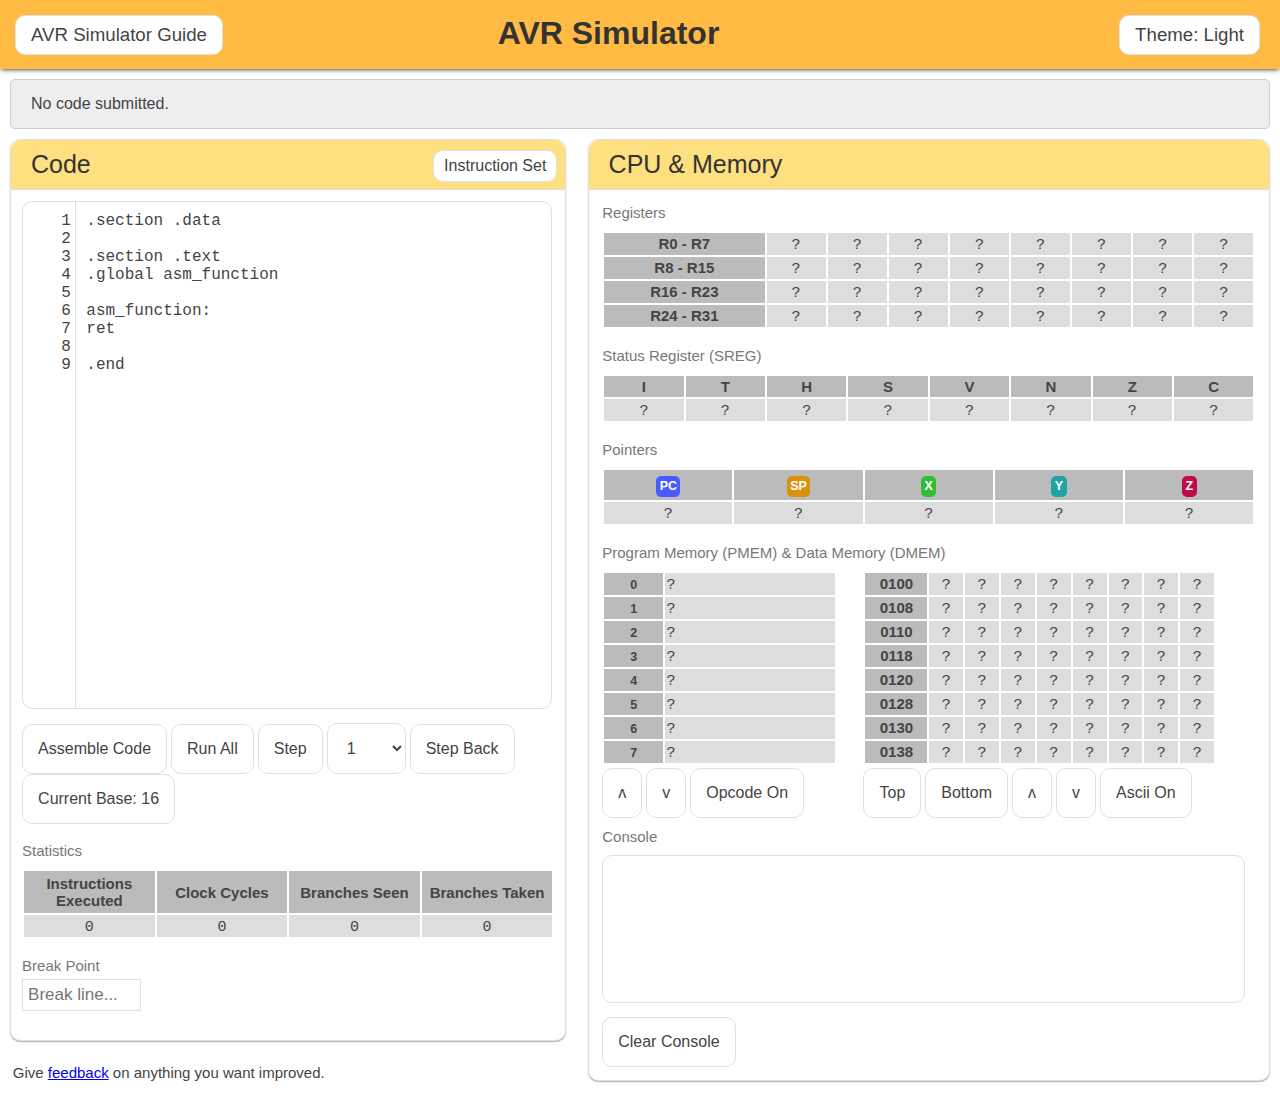
<file: index.html>
<!DOCTYPE html>
<html lang="en-US">

<head>

    <meta charset="UTF-8">

    <title>AVR Sim</title>

    <link rel="stylesheet" href="style.css">

    <link href="https://fonts.cdnfonts.com/css/source-code-pro" rel="stylesheet">

    <link rel="icon" href="images/favicon.ico">

    <script src="simulator.js"></script>

</head>

<body>

    <h1 class="h1 page-header">
        <div class="page-title">AVR Simulator</div>
        <button class="button button-theme" id="button_theme" type="button" onmousedown="app.toggleTheme()">Theme: Light</button>
        <form style="float: left;">
            <input class="button button-guide" type="button"
            onclick=" window.open('AVR Simulator Guide.pdf','_blank', 'noopener noreferrer')" value="AVR Simulator Guide"
            download="AVR Simulator Guide" target="_blank" rel="noopener noreferrer"/>
        </form>
    </h1>

    <div class="body">

        <div class="error" id="error"></div>
        <div class="no-error" id="output"></div>
        <div class="status" id="status">No code submitted.</div>

        <div class="content">

            <div class="panel panel-code">
                <div class="panel-heading">
                    <h4 class="panel-title">Code
                        <form style="float: right;">
                            <input class="button button-manual" type="button"
                            onclick=" window.open('atmel-0856-avr-instruction-set-manual.pdf','_blank', 'noopener noreferrer')" value="Instruction Set"
                            download="atmel-0856-avr-instruction-set-manual" target="_blank" rel="noopener noreferrer"/>
                        </form>
                    </h4>
                </div>
                <div class="panel-body" id="panel_code_body">
                    <div class="line-numbers">
                        <textarea class="lines-box" id="lines_box" rows="27" spellcheck="false" readonly>
1
2
3
4
5
6
7
8
9</textarea>
                    </div>
                    <div class="code">
                        <textarea class="text-code" id="code_box" name="code_box" rows="27" cols="60" wrap="off" spellcheck="false">
.section .data

.section .text
.global asm_function

asm_function:
ret

.end</textarea>
                    </div>
                    <br>
                    <button class="button button-assemble" type="button" onclick="app.assemble()">Assemble Code</button>
                    <button class="button button-run" type="button" onclick="app.run()">Run All</button>
                    <button class="button button-step" type="button" onclick="app.step()">Step</button>
                    <select class="button select select-step" name="step_size" id="step_size">
                        <option value="1">1</option>
                        <option value="5">5</option>
                        <option value="25">25</option>
                        <option value="100">100</option>
                    </select>
                    <button class="button button-step" type="button" onclick="app.stepBackButton()">Step Back</button>
                    <button class="button button-base" type="button" id="button_base" onclick="app.changeBase()">Current Base: 16</button>
                    <br>
                    <br>
                    <p class="text-muted">Statistics</p>
                    <table class="table table-stats">
                        <tr>
                            <th class="table-stats-heading">Instructions Executed</th>
                            <th class="table-stats-heading">Clock Cycles</th>
                            <th class="table-stats-heading">Branches Seen</th>
                            <th class="table-stats-heading">Branches Taken</th>
                        </tr>
                        <tr>
                            <td class="table-stats-body">
                                <div>
                                    <small class="table-stats-small" id="stats-instructions-executed">0</small>
                                </div>
                            </td>
                            <td class="table-stats-body">
                                <div>
                                    <small class="table-stats-small" id="stats-clock-cycles">0</small>
                                </div>
                            </td>
                            <td class="table-stats-body">
                                <div>
                                    <small class="table-stats-small" id="stats-branches-seen">0</small>
                                </div>
                            </td>
                            <td class="table-stats-body">
                                <div>
                                    <small class="table-stats-small" id="stats-branches-taken">0</small>
                                </div>
                            </td>
                        </tr>
                    </table>
                    <br>
                    <div>
                        <p class="text-muted">Break Point</p>
                        <input class="break-point" id="break_point" type="number" placeholder="Break line..." min="0" max="9">
                    </div>
                    <br>
                </div>
            </div>

            <div class="panel panel-cpu-and-memory">
                <div class="panel-heading">
                    <h4 class="panel-title">CPU & Memory</h4>
                </div>
                <div class="panel-body" id="panel_cpu_body">
                    <p class="text-muted">Registers</p>
                    <table class="table table-reg">
                        <tr>
                            <th class="table-reg-heading" id="reg-linenum-0">R0 - R7</th>
                            <td class="table-reg-body">
                                <div>
                                    <small class="table-reg-small" id="reg-0">?</small>
                                </div>
                            </td>
                            <td class="table-reg-body">
                                <div>
                                    <small class="table-reg-small" id="reg-1">?</small>
                                </div>
                            </td>
                            <td class="table-reg-body">
                                <div>
                                    <small class="table-reg-small" id="reg-2">?</small>
                                </div>
                            </td>
                            <td class="table-reg-body">
                                <div>
                                    <small class="table-reg-small" id="reg-3">?</small>
                                </div>
                            </td>
                            <td class="table-reg-body">
                                <div>
                                    <small class="table-reg-small" id="reg-4">?</small>
                                </div>
                            </td>
                            <td class="table-reg-body">
                                <div>
                                    <small class="table-reg-small" id="reg-5">?</small>
                                </div>
                            </td>
                            <td class="table-reg-body">
                                <div>
                                    <small class="table-reg-small" id="reg-6">?</small>
                                </div>
                            </td>
                            <td class="table-reg-body">
                                <div>
                                    <small class="table-reg-small" id="reg-7">?</small>
                                </div>
                            </td>
                        </tr>
                        <tr>
                            <th class="table-reg-heading" id="reg-linenum-1">R8 - R15</th>
                            <td class="table-reg-body">
                                <div>
                                    <small class="table-reg-small" id="reg-8">?</small>
                                </div>
                            </td>
                            <td class="table-reg-body">
                                <div>
                                    <small class="table-reg-small" id="reg-9">?</small>
                                </div>
                            </td>
                            <td class="table-reg-body">
                                <div>
                                    <small class="table-reg-small" id="reg-10">?</small>
                                </div>
                            </td>
                            <td class="table-reg-body">
                                <div>
                                    <small class="table-reg-small" id="reg-11">?</small>
                                </div>
                            </td>
                            <td class="table-reg-body">
                                <div>
                                    <small class="table-reg-small" id="reg-12">?</small>
                                </div>
                            </td>
                            <td class="table-reg-body">
                                <div>
                                    <small class="table-reg-small" id="reg-13">?</small>
                                </div>
                            </td>
                            <td class="table-reg-body">
                                <div>
                                    <small class="table-reg-small" id="reg-14">?</small>
                                </div>
                            </td>
                            <td class="table-reg-body">
                                <div>
                                    <small class="table-reg-small" id="reg-15">?</small>
                                </div>
                            </td>
                        </tr>
                        <tr>
                            <th class="table-reg-heading" id="reg-linenum-2">R16 - R23</th>
                            <td class="table-reg-body">
                                <div>
                                    <small class="table-reg-small" id="reg-16">?</small>
                                </div>
                            </td>
                            <td class="table-reg-body">
                                <div>
                                    <small class="table-reg-small" id="reg-17">?</small>
                                </div>
                            </td>
                            <td class="table-reg-body">
                                <div>
                                    <small class="table-reg-small" id="reg-18">?</small>
                                </div>
                            </td>
                            <td class="table-reg-body">
                                <div>
                                    <small class="table-reg-small" id="reg-19">?</small>
                                </div>
                            </td>
                            <td class="table-reg-body">
                                <div>
                                    <small class="table-reg-small" id="reg-20">?</small>
                                </div>
                            </td>
                            <td class="table-reg-body">
                                <div>
                                    <small class="table-reg-small" id="reg-21">?</small>
                                </div>
                            </td>
                            <td class="table-reg-body">
                                <div>
                                    <small class="table-reg-small" id="reg-22">?</small>
                                </div>
                            </td>
                            <td class="table-reg-body">
                                <div>
                                    <small class="table-reg-small" id="reg-23">?</small>
                                </div>
                            </td>
                        </tr>
                        <tr>
                            <th class="table-reg-heading" id="reg-linenum-3">R24 - R31</th>
                            <td class="table-reg-body">
                                <div>
                                    <small class="table-reg-small" id="reg-24">?</small>
                                </div>
                            </td>
                            <td class="table-reg-body">
                                <div>
                                    <small class="table-reg-small" id="reg-25">?</small>
                                </div>
                            </td>
                            <td class="table-reg-body">
                                <div>
                                    <small class="table-reg-small" id="reg-26">?</small>
                                </div>
                            </td>
                            <td class="table-reg-body">
                                <div>
                                    <small class="table-reg-small" id="reg-27">?</small>
                                </div>
                            </td>
                            <td class="table-reg-body">
                                <div>
                                    <small class="table-reg-small" id="reg-28">?</small>
                                </div>
                            </td>
                            <td class="table-reg-body">
                                <div>
                                    <small class="table-reg-small" id="reg-29">?</small>
                                </div>
                            </td>
                            <td class="table-reg-body">
                                <div>
                                    <small class="table-reg-small" id="reg-30">?</small>
                                </div>
                            </td>
                            <td class="table-reg-body">
                                <div>
                                    <small class="table-reg-small" id="reg-31">?</small>
                                </div>
                            </td>
                        </tr>
                    </table>
                    <br>
                    <p class="text-muted">Status Register (SREG)</p>
                    <table class="table table-sreg">
                        <tr>
                            <th class="table-sreg-heading">I</th>
                            <th class="table-sreg-heading">T</th>
                            <th class="table-sreg-heading">H</th>
                            <th class="table-sreg-heading">S</th>
                            <th class="table-sreg-heading">V</th>
                            <th class="table-sreg-heading">N</th>
                            <th class="table-sreg-heading">Z</th>
                            <th class="table-sreg-heading">C</th>
                        </tr>
                        <tr>
                            <td class="table-sreg-body">
                                <div>
                                    <small class="table-sreg-small" id="sreg-I">?</small>
                                </div>
                            </td>
                            <td class="table-sreg-body">
                                <div>
                                    <small class="table-sreg-small" id="sreg-T">?</small>
                                </div>
                            </td>
                            <td class="table-sreg-body">
                                <div>
                                    <small class="table-sreg-small" id="sreg-H">?</small>
                                </div>
                            </td>
                            <td class="table-sreg-body">
                                <div>
                                    <small class="table-sreg-small" id="sreg-S">?</small>
                                </div>
                            </td>
                            <td class="table-sreg-body">
                                <div>
                                    <small class="table-sreg-small" id="sreg-V">?</small>
                                </div>
                            </td>
                            <td class="table-sreg-body">
                                <div>
                                    <small class="table-sreg-small" id="sreg-N">?</small>
                                </div>
                            </td>
                            <td class="table-sreg-body">
                                <div>
                                    <small class="table-sreg-small" id="sreg-Z">?</small>
                                </div>
                            </td>
                            <td class="table-sreg-body">
                                <div>
                                    <small class="table-sreg-small" id="sreg-C">?</small>
                                </div>
                            </td>
                        </tr>
                    </table>
                    <br>
                    <p class="text-muted">Pointers</p>
                    <table class="table table-other-values">
                        <tr>
                            <th class="table-other-values-heading" id="heading-PC">
                                <div>
                                    <small class="table-other-values-heading-small heading-PC">PC</small>
                                </div>
                            </th>
                            <th class="table-other-values-heading" id="heading-SP">
                                <div>
                                    <small class="table-other-values-heading-small heading-SP">SP</small>
                                </div>
                            </th>
                            <th class="table-other-values-heading" id="heading-X">
                                <div>
                                    <small class="table-other-values-heading-small heading-X">X</small>
                                </div>
                            </th>
                            <th class="table-other-values-heading" id="heading-Y">
                                <div>
                                    <small class="table-other-values-heading-small heading-Y">Y</small>
                                </div>
                            </th>
                            <th class="table-other-values-heading" id="heading-Z">
                                <div>
                                    <small class="table-other-values-heading-small heading-Z">Z</small>
                                </div>
                            </th>
                        </tr>
                        <tr>
                            <td class="table-other-values-body">
                                <div class="popup">
                                    <small id="reg-PC" onclick="app.togglePopup('PC')">?</small>
                                    <span class="popuptext" id="popup-PC"></span>
                                </div>
                            </td>
                            <td class="table-other-values-body">
                                <div class="popup">
                                    <small id="reg-SP" onclick="app.togglePopup('SP')">?</small>
                                    <span class="popuptext" id="popup-SP"></span>
                                </div>
                            </td>
                            <td class="table-other-values-body">
                                <div class="popup">
                                    <small id="reg-X" onclick="app.togglePopup('X')">?</small>
                                    <span class="popuptext_left" id="popup-X"></span>
                                </div>
                            </td>
                            <td class="table-other-values-body">
                                <div class="popup">
                                    <small id="reg-Y" onclick="app.togglePopup('Y')">?</small>
                                    <span class="popuptext_left" id="popup-Y"></span>
                                </div>
                            </td>
                            <td class="table-other-values-body">
                                <div class="popup">
                                    <small id="reg-Z" onclick="app.togglePopup('Z')">?</small>
                                    <span class="popuptext_left" id="popup-Z"></span>
                                </div>
                            </td>
                        </tr>
                    </table>
                    <br>
                    <p class="text-muted">Program Memory (PMEM) & Data Memory (DMEM)</p>
                    <div class="pmem">
                        <table class="table table-pmem">
                            <tr>
                                <th class="table-pmem-heading">
                                    <div>
                                        <small class="table-pmem-heading-small" id="pmem-linenum-0">0</small>
                                    </div>
                                </th>
                                <td class="table-pmem-body">
                                    <div class="popup">
                                        <small id="pmem-line-0" onclick="app.togglePopup(0)">?</small>
                                        <span class="popuptext" id="popup-0"></span>
                                    </div>
                                </td>
                            </tr>
                            <tr>
                                <th class="table-pmem-heading">
                                    <div>
                                        <small class="table-pmem-heading-small" id="pmem-linenum-1">1</small>
                                    </div>
                                </th>
                                <td class="table-pmem-body">
                                    <div class="popup">
                                        <small id="pmem-line-1" onclick="app.togglePopup(1)">?</small>
                                        <span class="popuptext" id="popup-1"></span>
                                    </div>
                                </td>
                            </tr>
                            <tr>
                                <th class="table-pmem-heading">
                                    <div>
                                        <small class="table-pmem-heading-small" id="pmem-linenum-2">2</small>
                                    </div>
                                </th>
                                <td class="table-pmem-body">
                                    <div class="popup">
                                        <small id="pmem-line-2" onclick="app.togglePopup(2)">?</small>
                                        <span class="popuptext" id="popup-2"></span>
                                    </div>
                                </td>
                            </tr>
                            <tr>
                                <th class="table-pmem-heading">
                                    <div>
                                        <small class="table-pmem-heading-small" id="pmem-linenum-3">3</small>
                                    </div>
                                </th>
                                <td class="table-pmem-body">
                                    <div class="popup">
                                        <small id="pmem-line-3" onclick="app.togglePopup(3)">?</small>
                                        <span class="popuptext" id="popup-3"></span>
                                    </div>
                                </td>
                            </tr>
                            <tr>
                                <th class="table-pmem-heading">
                                    <div>
                                        <small class="table-pmem-heading-small" id="pmem-linenum-4">4</small>
                                    </div>
                                </th>
                                <td class="table-pmem-body">
                                    <div class="popup">
                                        <small id="pmem-line-4" onclick="app.togglePopup(4)">?</small>
                                        <span class="popuptext" id="popup-4"></span>
                                    </div>
                                </td>
                            </tr>
                            <tr>
                                <th class="table-pmem-heading">
                                    <div>
                                        <small class="table-pmem-heading-small" id="pmem-linenum-5">5</small>
                                    </div>
                                </th>
                                <td class="table-pmem-body">
                                    <div class="popup">
                                        <small id="pmem-line-5" onclick="app.togglePopup(5)">?</small>
                                        <span class="popuptext" id="popup-5"></span>
                                    </div>
                                </td>
                            </tr>
                            <tr>
                                <th class="table-pmem-heading">
                                    <div>
                                        <small class="table-pmem-heading-small" id="pmem-linenum-6">6</small>
                                    </div>
                                </th>
                                <td class="table-pmem-body">
                                    <div class="popup">
                                        <small id="pmem-line-6" onclick="app.togglePopup(6)">?</small>
                                        <span class="popuptext" id="popup-6"></span>
                                    </div>
                                </td>
                            </tr>
                            <tr>
                                <th class="table-pmem-heading">
                                    <div>
                                        <small class="table-pmem-heading-small" id="pmem-linenum-7">7</small>
                                    </div>
                                </th>
                                <td class="table-pmem-body">
                                    <div class="popup">
                                        <small id="pmem-line-7" onclick="app.togglePopup(7)">?</small>
                                        <span class="popuptext" id="popup-7"></span>
                                    </div>
                                </td>
                            </tr>
                        </table>
                        <button class="button button-pmem-up" type="button" onclick="app.displayPMEMUp()">ʌ</button>
                        <button class="button button-pmem-down" type="button" onclick="app.displayPMEMDown()">v</button>
                        <button class="button button-toggle-opcode" type="button" id="button-opcode"
                            onclick="app.toggleOpcodeDisplay()">Opcode On</button>
                    </div>
                    <div class="dmem">
                        <table class="table table-dmem">
                            <tr>
                                <th class="table-dmem-heading" id="dmem-linenum-0">0100</th>
                                <td class="table-dmem-body">
                                    <div>
                                        <small class="table-dmem-body-small" id="dmem-line-00">?</small>
                                    </div>
                                </td>
                                <td>
                                    <div class="table-dmem-body">
                                        <small class="table-dmem-body-small" id="dmem-line-01">?</small>
                                    </div>
                                </td>
                                <td>
                                    <div class="table-dmem-body">
                                        <small class="table-dmem-body-small" id="dmem-line-02">?</small>
                                    </div>
                                </td>
                                <td>
                                    <div class="table-dmem-body">
                                        <small class="table-dmem-body-small" id="dmem-line-03">?</small>
                                    </div>
                                </td>
                                <td>
                                    <div class="table-dmem-body">
                                        <small class="table-dmem-body-small" id="dmem-line-04">?</small>
                                    </div>
                                </td>
                                <td>
                                    <div class="table-dmem-body">
                                        <small class="table-dmem-body-small" id="dmem-line-05">?</small>
                                    </div>
                                </td>
                                <td>
                                    <div class="table-dmem-body">
                                        <small class="table-dmem-body-small" id="dmem-line-06">?</small>
                                    </div>
                                </td>
                                <td>
                                    <div class="table-dmem-body">
                                        <small class="table-dmem-body-small" id="dmem-line-07">?</small>
                                    </div>
                                </td>
                            </tr>
                            <tr>
                                <th class="table-dmem-heading" id="dmem-linenum-1">0108</th>
                                <td class="table-dmem-body">
                                    <div>
                                        <small class="table-dmem-body-small" id="dmem-line-10">?</small>
                                    </div>
                                </td>
                                <td>
                                    <div class="table-dmem-body">
                                        <small class="table-dmem-body-small" id="dmem-line-11">?</small>
                                    </div>
                                </td>
                                <td>
                                    <div class="table-dmem-body">
                                        <small class="table-dmem-body-small" id="dmem-line-12">?</small>
                                    </div>
                                </td>
                                <td>
                                    <div class="table-dmem-body">
                                        <small class="table-dmem-body-small" id="dmem-line-13">?</small>
                                    </div>
                                </td>
                                <td>
                                    <div class="table-dmem-body">
                                        <small class="table-dmem-body-small" id="dmem-line-14">?</small>
                                    </div>
                                </td>
                                <td>
                                    <div class="table-dmem-body">
                                        <small class="table-dmem-body-small" id="dmem-line-15">?</small>
                                    </div>
                                </td>
                                <td>
                                    <div class="table-dmem-body">
                                        <small class="table-dmem-body-small" id="dmem-line-16">?</small>
                                    </div>
                                </td>
                                <td>
                                    <div class="table-dmem-body">
                                        <small class="table-dmem-body-small" id="dmem-line-17">?</small>
                                    </div>
                                </td>
                            </tr>
                            <tr>
                                <th class="table-dmem-heading" id="dmem-linenum-2">0110</th>
                                <td class="table-dmem-body">
                                    <div>
                                        <small class="table-dmem-body-small" id="dmem-line-20">?</small>
                                    </div>
                                </td>
                                <td>
                                    <div class="table-dmem-body">
                                        <small class="table-dmem-body-small" id="dmem-line-21">?</small>
                                    </div>
                                </td>
                                <td>
                                    <div class="table-dmem-body">
                                        <small class="table-dmem-body-small" id="dmem-line-22">?</small>
                                    </div>
                                </td>
                                <td>
                                    <div class="table-dmem-body">
                                        <small class="table-dmem-body-small" id="dmem-line-23">?</small>
                                    </div>
                                </td>
                                <td>
                                    <div class="table-dmem-body">
                                        <small class="table-dmem-body-small" id="dmem-line-24">?</small>
                                    </div>
                                </td>
                                <td>
                                    <div class="table-dmem-body">
                                        <small class="table-dmem-body-small" id="dmem-line-25">?</small>
                                    </div>
                                </td>
                                <td>
                                    <div class="table-dmem-body">
                                        <small class="table-dmem-body-small" id="dmem-line-26">?</small>
                                    </div>
                                </td>
                                <td>
                                    <div class="table-dmem-body">
                                        <small class="table-dmem-body-small" id="dmem-line-27">?</small>
                                    </div>
                                </td>
                            </tr>
                            <tr>
                                <th class="table-dmem-heading" id="dmem-linenum-3">0118</th>
                                <td class="table-dmem-body">
                                    <div>
                                        <small class="table-dmem-body-small" id="dmem-line-30">?</small>
                                    </div>
                                </td>
                                <td>
                                    <div class="table-dmem-body">
                                        <small class="table-dmem-body-small" id="dmem-line-31">?</small>
                                    </div>
                                </td>
                                <td>
                                    <div class="table-dmem-body">
                                        <small class="table-dmem-body-small" id="dmem-line-32">?</small>
                                    </div>
                                </td>
                                <td>
                                    <div class="table-dmem-body">
                                        <small class="table-dmem-body-small" id="dmem-line-33">?</small>
                                    </div>
                                </td>
                                <td>
                                    <div class="table-dmem-body">
                                        <small class="table-dmem-body-small" id="dmem-line-34">?</small>
                                    </div>
                                </td>
                                <td>
                                    <div class="table-dmem-body">
                                        <small class="table-dmem-body-small" id="dmem-line-35">?</small>
                                    </div>
                                </td>
                                <td>
                                    <div class="table-dmem-body">
                                        <small class="table-dmem-body-small" id="dmem-line-36">?</small>
                                    </div>
                                </td>
                                <td>
                                    <div class="table-dmem-body">
                                        <small class="table-dmem-body-small" id="dmem-line-37">?</small>
                                    </div>
                                </td>
                            </tr>
                            <tr>
                                <th class="table-dmem-heading" id="dmem-linenum-4">0120</th>
                                <td class="table-dmem-body">
                                    <div>
                                        <small class="table-dmem-body-small" id="dmem-line-40">?</small>
                                    </div>
                                </td>
                                <td>
                                    <div class="table-dmem-body">
                                        <small class="table-dmem-body-small" id="dmem-line-41">?</small>
                                    </div>
                                </td>
                                <td>
                                    <div class="table-dmem-body">
                                        <small class="table-dmem-body-small" id="dmem-line-42">?</small>
                                    </div>
                                </td>
                                <td>
                                    <div class="table-dmem-body">
                                        <small class="table-dmem-body-small" id="dmem-line-43">?</small>
                                    </div>
                                </td>
                                <td>
                                    <div class="table-dmem-body">
                                        <small class="table-dmem-body-small" id="dmem-line-44">?</small>
                                    </div>
                                </td>
                                <td>
                                    <div class="table-dmem-body">
                                        <small class="table-dmem-body-small" id="dmem-line-45">?</small>
                                    </div>
                                </td>
                                <td>
                                    <div class="table-dmem-body">
                                        <small class="table-dmem-body-small" id="dmem-line-46">?</small>
                                    </div>
                                </td>
                                <td>
                                    <div class="table-dmem-body">
                                        <small class="table-dmem-body-small" id="dmem-line-47">?</small>
                                    </div>
                                </td>
                            </tr>
                            <tr>
                                <th class="table-dmem-heading" id="dmem-linenum-5">0128</th>
                                <td class="table-dmem-body">
                                    <div>
                                        <small class="table-dmem-body-small" id="dmem-line-50">?</small>
                                    </div>
                                </td>
                                <td>
                                    <div class="table-dmem-body">
                                        <small class="table-dmem-body-small" id="dmem-line-51">?</small>
                                    </div>
                                </td>
                                <td>
                                    <div class="table-dmem-body">
                                        <small class="table-dmem-body-small" id="dmem-line-52">?</small>
                                    </div>
                                </td>
                                <td>
                                    <div class="table-dmem-body">
                                        <small class="table-dmem-body-small" id="dmem-line-53">?</small>
                                    </div>
                                </td>
                                <td>
                                    <div class="table-dmem-body">
                                        <small class="table-dmem-body-small" id="dmem-line-54">?</small>
                                    </div>
                                </td>
                                <td>
                                    <div class="table-dmem-body">
                                        <small class="table-dmem-body-small" id="dmem-line-55">?</small>
                                    </div>
                                </td>
                                <td>
                                    <div class="table-dmem-body">
                                        <small class="table-dmem-body-small" id="dmem-line-56">?</small>
                                    </div>
                                </td>
                                <td>
                                    <div class="table-dmem-body">
                                        <small class="table-dmem-body-small" id="dmem-line-57">?</small>
                                    </div>
                                </td>
                            </tr>
                            <tr>
                                <th class="table-dmem-heading" id="dmem-linenum-6">0130</th>
                                <td class="table-dmem-body">
                                    <div>
                                        <small class="table-dmem-body-small" id="dmem-line-60">?</small>
                                    </div>
                                </td>
                                <td>
                                    <div class="table-dmem-body">
                                        <small class="table-dmem-body-small" id="dmem-line-61">?</small>
                                    </div>
                                </td>
                                <td>
                                    <div class="table-dmem-body">
                                        <small class="table-dmem-body-small" id="dmem-line-62">?</small>
                                    </div>
                                </td>
                                <td>
                                    <div class="table-dmem-body">
                                        <small class="table-dmem-body-small" id="dmem-line-63">?</small>
                                    </div>
                                </td>
                                <td>
                                    <div class="table-dmem-body">
                                        <small class="table-dmem-body-small" id="dmem-line-64">?</small>
                                    </div>
                                </td>
                                <td>
                                    <div class="table-dmem-body">
                                        <small class="table-dmem-body-small" id="dmem-line-65">?</small>
                                    </div>
                                </td>
                                <td>
                                    <div class="table-dmem-body">
                                        <small class="table-dmem-body-small" id="dmem-line-66">?</small>
                                    </div>
                                </td>
                                <td>
                                    <div class="table-dmem-body">
                                        <small class="table-dmem-body-small" id="dmem-line-67">?</small>
                                    </div>
                                </td>
                            </tr>
                            <tr>
                                <th class="table-dmem-heading" id="dmem-linenum-7">0138</th>
                                <td class="table-dmem-body">
                                    <div>
                                        <small class="table-dmem-body-small" id="dmem-line-70">?</small>
                                    </div>
                                </td>
                                <td>
                                    <div class="table-dmem-body">
                                        <small class="table-dmem-body-small" id="dmem-line-71">?</small>
                                    </div>
                                </td>
                                <td>
                                    <div class="table-dmem-body">
                                        <small class="table-dmem-body-small" id="dmem-line-72">?</small>
                                    </div>
                                </td>
                                <td>
                                    <div class="table-dmem-body">
                                        <small class="table-dmem-body-small" id="dmem-line-73">?</small>
                                    </div>
                                </td>
                                <td>
                                    <div class="table-dmem-body">
                                        <small class="table-dmem-body-small" id="dmem-line-74">?</small>
                                    </div>
                                </td>
                                <td>
                                    <div class="table-dmem-body">
                                        <small class="table-dmem-body-small" id="dmem-line-75">?</small>
                                    </div>
                                </td>
                                <td>
                                    <div class="table-dmem-body">
                                        <small class="table-dmem-body-small" id="dmem-line-76">?</small>
                                    </div>
                                </td>
                                <td>
                                    <div class="table-dmem-body">
                                        <small class="table-dmem-body-small" id="dmem-line-77">?</small>
                                    </div>
                                </td>
                            </tr>
                        </table>
                        <button class="button button-dmem-top" type="button" onclick="app.displayDMEMTop()">Top</button>
                        <button class="button button-dmem-bottom" type="button"
                            onclick="app.displayDMEMBottom()">Bottom</button>
                        <button class="button button-dmem-up" type="button" onclick="app.displayDMEMUp()">ʌ</button>
                        <button class="button button-dmem-down" type="button" onclick="app.displayDMEMDown()">v</button>
                        <button class="button button-toggle-ascii" type="button" id="button-ascii"
                            onclick="app.toggleAsciiDisplay()">Ascii On</button>
                    </div>
                    <br>
                    <p class="text-muted">Console</p>
                    <textarea class="console" id="console" name="console" rows="7" cols="75" readonly></textarea>
                    <br>
                    <button class="button button-clear-console" type="button" onclick="app.clearConsole()">Clear
                        Console</button>
                </div>
            </div>
        </div>



    </div>

    <div class="feedback">
        Give
        <a href="https://forms.gle/45BmsgQvjkZu9hEo7" target="_blank" rel="noopener noreferrer">feedback</a>
        on anything you want improved.
    </div>

    <script src="support.js"></script>

</body>

</html>
</file>
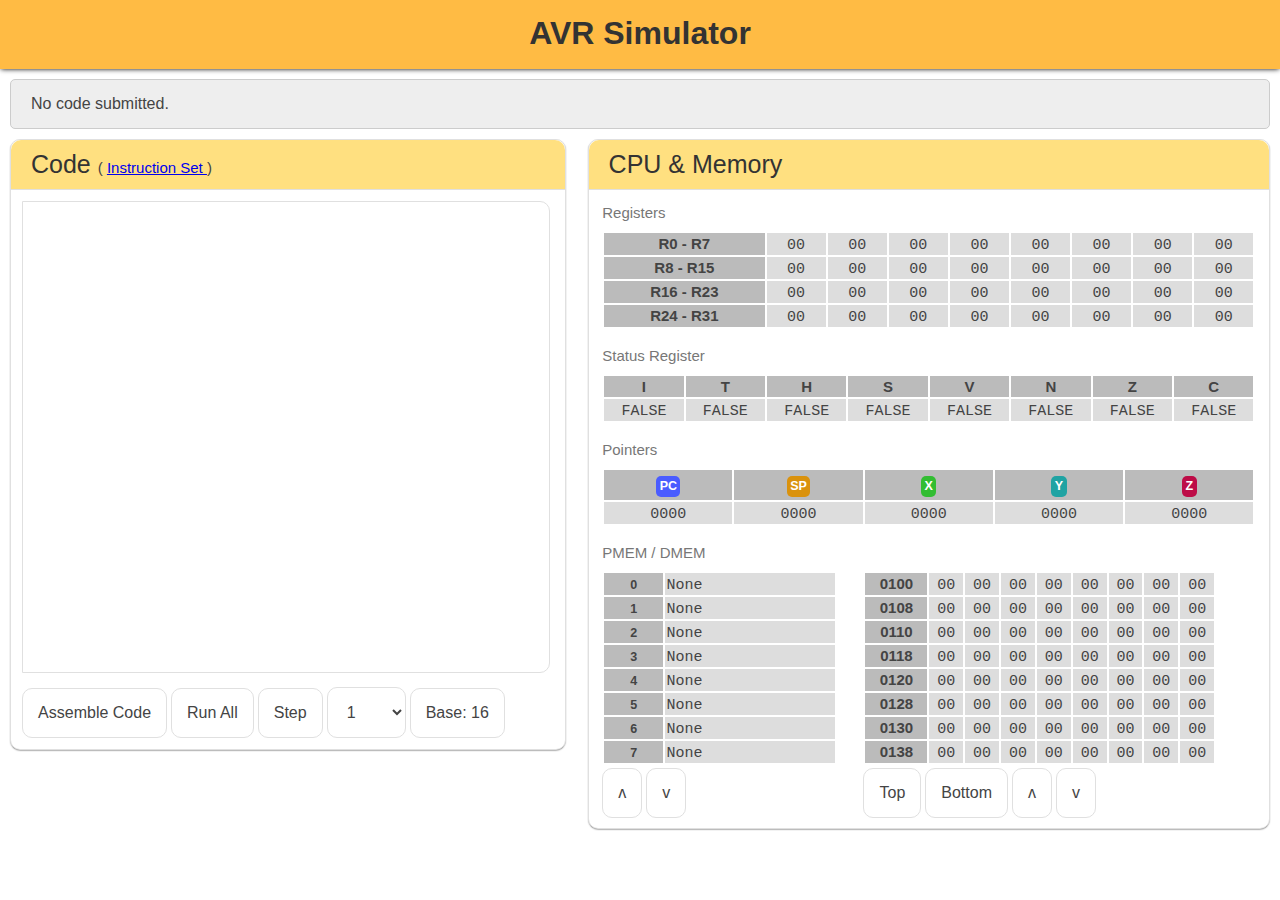
<file: page.html>
<!DOCTYPE html>
<html lang="en-US">
 
<head>

    <meta charset="UTF-8">

    <title>AVR Sim</title>
    
    <link rel="stylesheet" href="style.css">

    <link href="https://fonts.cdnfonts.com/css/source-code-pro" rel="stylesheet">
    
    <script src="simulator.js"></script>

</head>
 
<body>

    <h1 class="h1 page-header">AVR Simulator</h1>

    <div class="body">

        <div class="error" id="error"></div>
        <div class="no-error" id="output"></div>
        <div class="status" id="status">No code submitted.</div>

        <div class="content">

            <div class="panel panel-default panel-code">
                <div class="panel-heading">
                    <h4 class="panel-title">Code
                        <small style="background-color: transparent; font-size: 15px;">
                            (
                            <a style="background-color: transparent;" href="http://ww1.microchip.com/downloads/en/devicedoc/atmel-0856-avr-instruction-set-manual.pdf">
                                Instruction Set
                            </a>
                            )
                        </small>
                    </h4>
                </div>
                <div class="panel-body">
                    <div class="text-box">
                        <form>
                            <textarea class="text-code" id="code_box" name="code_box" rows="25" cols="60"></textarea>
                            <br>
                            <button class="button button-assemble" type="button" onclick="app.assemble()">Assemble Code</button>
                            <button class="button button-run" type="button" onclick="app.run()">Run All</button>
                            <button class="button button-step" type="button" onclick="app.step()">Step</button>
                            <select class="select select-step" name="step_size" id="step_size">
                                <option value="1">1</option>
                                <option value="5">5</option>
                                <option value="25">25</option>
                                <option value="100">100</option>
                            </select>
                            <button class="button button-base" type="button" id="button_base" onclick="app.changeBase()">Base: 16</button>
                        </form>
                    </div>
                </div>
            </div>

            <div class="panel panel-default panel-cpu-and-memory">
                <div class="panel-heading">
                    <h4 class="panel-title">CPU & Memory</h4>
                </div>
                <div class="panel-body">
                    <p class="text-muted">Registers</p>
                    <table class="table table-reg">
                        <tr>
                            <th class="table-reg-heading" id="reg-linenum-0">R0 - R7</th>
                            <td class="table-reg-body">
                                <div>
                                    <small class="table-reg-small" id="reg-0">00</small>
                                </div>
                            </td>
                            <td class="table-reg-body">
                                <div>
                                    <small class="table-reg-small" id="reg-1">00</small>
                                </div>
                            </td>
                            <td class="table-reg-body">
                                <div>
                                    <small class="table-reg-small" id="reg-2">00</small>
                                </div>
                            </td>
                            <td class="table-reg-body">
                                <div>
                                    <small class="table-reg-small" id="reg-3">00</small>
                                </div>
                            </td>
                            <td class="table-reg-body">
                                <div>
                                    <small class="table-reg-small" id="reg-4">00</small>
                                </div>
                            </td>
                            <td class="table-reg-body">
                                <div>
                                    <small class="table-reg-small" id="reg-5">00</small>
                                </div>
                            </td>
                            <td class="table-reg-body">
                                <div>
                                    <small class="table-reg-small" id="reg-6">00</small>
                                </div>
                            </td>
                            <td class="table-reg-body">
                                <div>
                                    <small class="table-reg-small" id="reg-7">00</small>
                                </div>
                            </td>
                        </tr>
                        <tr>
                            <th class="table-reg-heading" id="reg-linenum-1">R8 - R15</th>
                            <td class="table-reg-body">
                                <div>
                                    <small class="table-reg-small" id="reg-8">00</small>
                                </div>
                            </td>
                            <td class="table-reg-body">
                                <div>
                                    <small class="table-reg-small" id="reg-9">00</small>
                                </div>
                            </td>
                            <td class="table-reg-body">
                                <div>
                                    <small class="table-reg-small" id="reg-10">00</small>
                                </div>
                            </td>
                            <td class="table-reg-body">
                                <div>
                                    <small class="table-reg-small" id="reg-11">00</small>
                                </div>
                            </td>
                            <td class="table-reg-body">
                                <div>
                                    <small class="table-reg-small" id="reg-12">00</small>
                                </div>
                            </td>
                            <td class="table-reg-body">
                                <div>
                                    <small class="table-reg-small" id="reg-13">00</small>
                                </div>
                            </td>
                            <td class="table-reg-body">
                                <div>
                                    <small class="table-reg-small" id="reg-14">00</small>
                                </div>
                            </td>
                            <td class="table-reg-body">
                                <div>
                                    <small class="table-reg-small" id="reg-15">00</small>
                                </div>
                            </td>
                        </tr>
                        <tr>
                            <th class="table-reg-heading" id="reg-linenum-2">R16 - R23</th>
                            <td class="table-reg-body">
                                <div>
                                    <small class="table-reg-small" id="reg-16">00</small>
                                </div>
                            </td>
                            <td class="table-reg-body">
                                <div>
                                    <small class="table-reg-small" id="reg-17">00</small>
                                </div>
                            </td>
                            <td class="table-reg-body">
                                <div>
                                    <small class="table-reg-small" id="reg-18">00</small>
                                </div>
                            </td>
                            <td class="table-reg-body">
                                <div>
                                    <small class="table-reg-small" id="reg-19">00</small>
                                </div>
                            </td>
                            <td class="table-reg-body">
                                <div>
                                    <small class="table-reg-small" id="reg-20">00</small>
                                </div>
                            </td>
                            <td class="table-reg-body">
                                <div>
                                    <small class="table-reg-small" id="reg-21">00</small>
                                </div>
                            </td>
                            <td class="table-reg-body">
                                <div>
                                    <small class="table-reg-small" id="reg-22">00</small>
                                </div>
                            </td>
                            <td class="table-reg-body">
                                <div>
                                    <small class="table-reg-small" id="reg-23">00</small>
                                </div>
                            </td>
                        </tr>
                        <tr>
                            <th class="table-reg-heading" id="reg-linenum-3">R24 - R31</th>
                            <td class="table-reg-body">
                                <div>
                                    <small class="table-reg-small" id="reg-24">00</small>
                                </div>
                            </td>
                            <td class="table-reg-body">
                                <div>
                                    <small class="table-reg-small" id="reg-25">00</small>
                                </div>
                            </td>
                            <td class="table-reg-body">
                                <div>
                                    <small class="table-reg-small" id="reg-26">00</small>
                                </div>
                            </td>
                            <td class="table-reg-body">
                                <div>
                                    <small class="table-reg-small" id="reg-27">00</small>
                                </div>
                            </td>
                            <td class="table-reg-body">
                                <div>
                                    <small class="table-reg-small" id="reg-28">00</small>
                                </div>
                            </td>
                            <td class="table-reg-body">
                                <div>
                                    <small class="table-reg-small" id="reg-29">00</small>
                                </div>
                            </td>
                            <td class="table-reg-body">
                                <div>
                                    <small class="table-reg-small" id="reg-30">00</small>
                                </div>
                            </td>
                            <td class="table-reg-body">
                                <div>
                                    <small class="table-reg-small" id="reg-31">00</small>
                                </div>
                            </td>
                        </tr>
                    </table>
                    <br>
                    <p class="text-muted">Status Register</p>
                    <table class="table table-sreg">
                        <tr>
                            <th class="table-sreg-heading">I</th>
                            <th class="table-sreg-heading">T</th>
                            <th class="table-sreg-heading">H</th>
                            <th class="table-sreg-heading">S</th>
                            <th class="table-sreg-heading">V</th>
                            <th class="table-sreg-heading">N</th>
                            <th class="table-sreg-heading">Z</th>
                            <th class="table-sreg-heading">C</th>
                        </tr>
                        <tr>
                            <td class="table-sreg-body">
                                <div>
                                    <small id="sreg-I">FALSE</small>
                                </div>
                            </td>
                            <td class="table-sreg-body">
                                <div>
                                    <small id="sreg-T">FALSE</small>
                                </div>
                            </td>
                            <td class="table-sreg-body">
                                <div>
                                    <small id="sreg-H">FALSE</small>
                                </div>
                            </td>
                            <td class="table-sreg-body">
                                <div>
                                    <small id="sreg-S">FALSE</small>
                                </div>
                            </td>
                            <td class="table-sreg-body">
                                <div>
                                    <small id="sreg-V">FALSE</small>
                                </div>
                            </td>
                            <td class="table-sreg-body">
                                <div>
                                    <small id="sreg-N">FALSE</small>
                                </div>
                            </td>
                            <td class="table-sreg-body">
                                <div>
                                    <small id="sreg-Z">FALSE</small>
                                </div>
                            </td>
                            <td class="table-sreg-body">
                                <div>
                                    <small id="sreg-C">FALSE</small>
                                </div>
                            </td>
                        </tr>
                    </table>
                    <br>
                    <p class="text-muted">Pointers</p>
                    <table class="table table-other-values">
                        <tr>
                            <th class="table-other-values-heading" id="heading-PC">
                                <div>
                                    <small class="table-other-values-heading-small heading-PC">PC</small>
                                </div>
                            </th>
                            <th class="table-other-values-heading" id="heading-SP">
                                <div>
                                    <small class="table-other-values-heading-small heading-SP">SP</small>
                                </div>
                            </th>
                            <th class="table-other-values-heading" id="heading-X">
                                <div>
                                    <small class="table-other-values-heading-small heading-X">X</small>
                                </div>
                            </th>
                            <th class="table-other-values-heading" id="heading-Y">
                                <div>
                                    <small class="table-other-values-heading-small heading-Y">Y</small>
                                </div>
                            </th>
                            <th class="table-other-values-heading" id="heading-Z">
                                <div>
                                    <small class="table-other-values-heading-small heading-Z">Z</small>
                                </div>
                            </th>
                        </tr>
                        <tr>
                            <td class="table-other-values-body">
                                <div>
                                    <small id="reg-PC">0000</small>
                                </div>
                            </td>
                            <td class="table-other-values-body">
                                <div>
                                    <small id="reg-SP">0000</small>
                                </div>
                            </td>
                            <td class="table-other-values-body">
                                <div>
                                    <small id="reg-X">0000</small>
                                </div>
                            </td>
                            <td class="table-other-values-body">
                                <div>
                                    <small id="reg-Y">0000</small>
                                </div>
                            </td>
                            <td class="table-other-values-body">
                                <div>
                                    <small id="reg-Z">0000</small>
                                </div>
                            </td>
                        </tr>
                    </table>
                    <br>
                    <p class="text-muted">PMEM / DMEM</p>
                    <div class="pmem">
                        <table class="table table-pmem">
                            <tr>
                                <th class="table-pmem-heading">
                                    <div>
                                        <small class="table-pmem-heading-small" id="pmem-linenum-0">0</small>
                                    </div>
                                </th>
                                
                                <td class="table-pmem-body">
                                    <div>
                                        <small id="pmem-line-0">None</small>
                                    </div>
                                </td>
                            </tr>
                            <tr>
                                <th class="table-pmem-heading">
                                    <div>
                                        <small class="table-pmem-heading-small" id="pmem-linenum-1">1</small>
                                    </div>
                                </th>
                                <td class="table-pmem-body">
                                    <div>
                                        <small id="pmem-line-1">None</small>
                                    </div>
                                </td>
                            </tr>
                            <tr>
                                <th class="table-pmem-heading">
                                    <div>
                                        <small class="table-pmem-heading-small" id="pmem-linenum-2">2</small>
                                    </div>
                                </th>
                                <td class="table-pmem-body">
                                    <div>
                                        <small id="pmem-line-2">None</small>
                                    </div>
                                </td>
                            </tr>
                            <tr>
                                <th class="table-pmem-heading">
                                    <div>
                                        <small class="table-pmem-heading-small" id="pmem-linenum-3">3</small>
                                    </div>
                                </th>
                                <td class="table-pmem-body">
                                    <div>
                                        <small id="pmem-line-3">None</small>
                                    </div>
                                </td>
                            </tr>
                            <tr>
                                <th class="table-pmem-heading">
                                    <div>
                                        <small class="table-pmem-heading-small" id="pmem-linenum-4">4</small>
                                    </div>
                                </th>
                                <td class="table-pmem-body">
                                    <div>
                                        <small id="pmem-line-4">None</small>
                                    </div>
                                </td>
                            </tr>
                            <tr>
                                <th class="table-pmem-heading">
                                    <div>
                                        <small class="table-pmem-heading-small" id="pmem-linenum-5">5</small>
                                    </div>
                                </th>
                                <td class="table-pmem-body">
                                    <div>
                                        <small id="pmem-line-5">None</small>
                                    </div>
                                </td>
                            </tr>
                            <tr>
                                <th class="table-pmem-heading">
                                    <div>
                                        <small class="table-pmem-heading-small" id="pmem-linenum-6">6</small>
                                    </div>
                                </th>
                                <td class="table-pmem-body">
                                    <div>
                                        <small id="pmem-line-6">None</small>
                                    </div>
                                </td>
                            </tr>
                            <tr>
                                <th class="table-pmem-heading">
                                    <div>
                                        <small class="table-pmem-heading-small" id="pmem-linenum-7">7</small>
                                    </div>
                                </th>
                                <td class="table-pmem-body">
                                    <div>
                                        <small id="pmem-line-7">None</small>
                                    </div>
                                </td>
                            </tr>
                        </table>
                        <button class="button button-pmem-up" type="button" onclick="app.displayPMEMUp()">ʌ</button>
                        <button class="button button-pmem-down" type="button" onclick="app.displayPMEMDown()">v</button>
                    </div>
                    <div class="dmem">
                        <table class="table table-dmem">
                            <tr>
                                <th class="table-dmem-heading" id="dmem-linenum-0">0100</th>
                                <td class="table-dmem-body">
                                    <div>
                                        <small class="table-dmem-body-small" id="dmem-line-00">00</small>
                                    </div>
                                </td>
                                <td>
                                    <div class="table-dmem-body">
                                        <small class="table-dmem-body-small" id="dmem-line-01">00</small>
                                    </div>
                                </td>
                                <td>
                                    <div class="table-dmem-body">
                                        <small class="table-dmem-body-small" id="dmem-line-02">00</small>
                                    </div>
                                </td>
                                <td>
                                    <div class="table-dmem-body">
                                        <small class="table-dmem-body-small" id="dmem-line-03">00</small>
                                    </div>
                                </td>
                                <td>
                                    <div class="table-dmem-body">
                                        <small class="table-dmem-body-small" id="dmem-line-04">00</small>
                                    </div>
                                </td>
                                <td>
                                    <div class="table-dmem-body">
                                        <small class="table-dmem-body-small" id="dmem-line-05">00</small>
                                    </div>
                                </td>
                                <td>
                                    <div class="table-dmem-body">
                                        <small class="table-dmem-body-small" id="dmem-line-06">00</small>
                                    </div>
                                </td>
                                <td>
                                    <div class="table-dmem-body">
                                        <small class="table-dmem-body-small" id="dmem-line-07">00</small>
                                    </div>
                                </td>
                            </tr>
                            <tr>
                                <th class="table-dmem-heading" id="dmem-linenum-1">0108</th>
                                <td class="table-dmem-body">
                                    <div>
                                        <small class="table-dmem-body-small" id="dmem-line-10">00</small>
                                    </div>
                                </td>
                                <td>
                                    <div class="table-dmem-body">
                                        <small class="table-dmem-body-small" id="dmem-line-11">00</small>
                                    </div>
                                </td>
                                <td>
                                    <div class="table-dmem-body">
                                        <small class="table-dmem-body-small" id="dmem-line-12">00</small>
                                    </div>
                                </td>
                                <td>
                                    <div class="table-dmem-body">
                                        <small class="table-dmem-body-small" id="dmem-line-13">00</small>
                                    </div>
                                </td>
                                <td>
                                    <div class="table-dmem-body">
                                        <small class="table-dmem-body-small" id="dmem-line-14">00</small>
                                    </div>
                                </td>
                                <td>
                                    <div class="table-dmem-body">
                                        <small class="table-dmem-body-small" id="dmem-line-15">00</small>
                                    </div>
                                </td>
                                <td>
                                    <div class="table-dmem-body">
                                        <small class="table-dmem-body-small" id="dmem-line-16">00</small>
                                    </div>
                                </td>
                                <td>
                                    <div class="table-dmem-body">
                                        <small class="table-dmem-body-small" id="dmem-line-17">00</small>
                                    </div>
                                </td>
                            </tr>
                            <tr>
                                <th class="table-dmem-heading" id="dmem-linenum-2">0110</th>
                                <td class="table-dmem-body">
                                    <div>
                                        <small class="table-dmem-body-small" id="dmem-line-20">00</small>
                                    </div>
                                </td>
                                <td>
                                    <div class="table-dmem-body">
                                        <small class="table-dmem-body-small" id="dmem-line-21">00</small>
                                    </div>
                                </td>
                                <td>
                                    <div class="table-dmem-body">
                                        <small class="table-dmem-body-small" id="dmem-line-22">00</small>
                                    </div>
                                </td>
                                <td>
                                    <div class="table-dmem-body">
                                        <small class="table-dmem-body-small" id="dmem-line-23">00</small>
                                    </div>
                                </td>
                                <td>
                                    <div class="table-dmem-body">
                                        <small class="table-dmem-body-small" id="dmem-line-24">00</small>
                                    </div>
                                </td>
                                <td>
                                    <div class="table-dmem-body">
                                        <small class="table-dmem-body-small" id="dmem-line-25">00</small>
                                    </div>
                                </td>
                                <td>
                                    <div class="table-dmem-body">
                                        <small class="table-dmem-body-small" id="dmem-line-26">00</small>
                                    </div>
                                </td>
                                <td>
                                    <div class="table-dmem-body">
                                        <small class="table-dmem-body-small" id="dmem-line-27">00</small>
                                    </div>
                                </td>
                            </tr>
                            <tr>
                                <th class="table-dmem-heading" id="dmem-linenum-3">0118</th>
                                <td class="table-dmem-body">
                                    <div>
                                        <small class="table-dmem-body-small" id="dmem-line-30">00</small>
                                    </div>
                                </td>
                                <td>
                                    <div class="table-dmem-body">
                                        <small class="table-dmem-body-small" id="dmem-line-31">00</small>
                                    </div>
                                </td>
                                <td>
                                    <div class="table-dmem-body">
                                        <small class="table-dmem-body-small" id="dmem-line-32">00</small>
                                    </div>
                                </td>
                                <td>
                                    <div class="table-dmem-body">
                                        <small class="table-dmem-body-small" id="dmem-line-33">00</small>
                                    </div>
                                </td>
                                <td>
                                    <div class="table-dmem-body">
                                        <small class="table-dmem-body-small" id="dmem-line-34">00</small>
                                    </div>
                                </td>
                                <td>
                                    <div class="table-dmem-body">
                                        <small class="table-dmem-body-small" id="dmem-line-35">00</small>
                                    </div>
                                </td>
                                <td>
                                    <div class="table-dmem-body">
                                        <small class="table-dmem-body-small" id="dmem-line-36">00</small>
                                    </div>
                                </td>
                                <td>
                                    <div class="table-dmem-body">
                                        <small class="table-dmem-body-small" id="dmem-line-37">00</small>
                                    </div>
                                </td>
                            </tr>
                            <tr>
                                <th class="table-dmem-heading" id="dmem-linenum-4">0120</th>
                                <td class="table-dmem-body">
                                    <div>
                                        <small class="table-dmem-body-small" id="dmem-line-40">00</small>
                                    </div>
                                </td>
                                <td>
                                    <div class="table-dmem-body">
                                        <small class="table-dmem-body-small" id="dmem-line-41">00</small>
                                    </div>
                                </td>
                                <td>
                                    <div class="table-dmem-body">
                                        <small class="table-dmem-body-small" id="dmem-line-42">00</small>
                                    </div>
                                </td>
                                <td>
                                    <div class="table-dmem-body">
                                        <small class="table-dmem-body-small" id="dmem-line-43">00</small>
                                    </div>
                                </td>
                                <td>
                                    <div class="table-dmem-body">
                                        <small class="table-dmem-body-small" id="dmem-line-44">00</small>
                                    </div>
                                </td>
                                <td>
                                    <div class="table-dmem-body">
                                        <small class="table-dmem-body-small" id="dmem-line-45">00</small>
                                    </div>
                                </td>
                                <td>
                                    <div class="table-dmem-body">
                                        <small class="table-dmem-body-small" id="dmem-line-46">00</small>
                                    </div>
                                </td>
                                <td>
                                    <div class="table-dmem-body">
                                        <small class="table-dmem-body-small" id="dmem-line-47">00</small>
                                    </div>
                                </td>
                            </tr>
                            <tr>
                                <th class="table-dmem-heading" id="dmem-linenum-5">0128</th>
                                <td class="table-dmem-body">
                                    <div>
                                        <small class="table-dmem-body-small" id="dmem-line-50">00</small>
                                    </div>
                                </td>
                                <td>
                                    <div class="table-dmem-body">
                                        <small class="table-dmem-body-small" id="dmem-line-51">00</small>
                                    </div>
                                </td>
                                <td>
                                    <div class="table-dmem-body">
                                        <small class="table-dmem-body-small" id="dmem-line-52">00</small>
                                    </div>
                                </td>
                                <td>
                                    <div class="table-dmem-body">
                                        <small class="table-dmem-body-small" id="dmem-line-53">00</small>
                                    </div>
                                </td>
                                <td>
                                    <div class="table-dmem-body">
                                        <small class="table-dmem-body-small" id="dmem-line-54">00</small>
                                    </div>
                                </td>
                                <td>
                                    <div class="table-dmem-body">
                                        <small class="table-dmem-body-small" id="dmem-line-55">00</small>
                                    </div>
                                </td>
                                <td>
                                    <div class="table-dmem-body">
                                        <small class="table-dmem-body-small" id="dmem-line-56">00</small>
                                    </div>
                                </td>
                                <td>
                                    <div class="table-dmem-body">
                                        <small class="table-dmem-body-small" id="dmem-line-57">00</small>
                                    </div>
                                </td>
                            </tr>
                            <tr>
                                <th class="table-dmem-heading" id="dmem-linenum-6">0130</th>
                                <td class="table-dmem-body">
                                    <div>
                                        <small class="table-dmem-body-small" id="dmem-line-60">00</small>
                                    </div>
                                </td>
                                <td>
                                    <div class="table-dmem-body">
                                        <small class="table-dmem-body-small" id="dmem-line-61">00</small>
                                    </div>
                                </td>
                                <td>
                                    <div class="table-dmem-body">
                                        <small class="table-dmem-body-small" id="dmem-line-62">00</small>
                                    </div>
                                </td>
                                <td>
                                    <div class="table-dmem-body">
                                        <small class="table-dmem-body-small" id="dmem-line-63">00</small>
                                    </div>
                                </td>
                                <td>
                                    <div class="table-dmem-body">
                                        <small class="table-dmem-body-small" id="dmem-line-64">00</small>
                                    </div>
                                </td>
                                <td>
                                    <div class="table-dmem-body">
                                        <small class="table-dmem-body-small" id="dmem-line-65">00</small>
                                    </div>
                                </td>
                                <td>
                                    <div class="table-dmem-body">
                                        <small class="table-dmem-body-small" id="dmem-line-66">00</small>
                                    </div>
                                </td>
                                <td>
                                    <div class="table-dmem-body">
                                        <small class="table-dmem-body-small" id="dmem-line-67">00</small>
                                    </div>
                                </td>
                            </tr>
                            <tr>
                                <th class="table-dmem-heading" id="dmem-linenum-7">0138</th>
                                <td class="table-dmem-body">
                                    <div>
                                        <small class="table-dmem-body-small" id="dmem-line-70">00</small>
                                    </div>
                                </td>
                                <td>
                                    <div class="table-dmem-body">
                                        <small class="table-dmem-body-small" id="dmem-line-71">00</small>
                                    </div>
                                </td>
                                <td>
                                    <div class="table-dmem-body">
                                        <small class="table-dmem-body-small" id="dmem-line-72">00</small>
                                    </div>
                                </td>
                                <td>
                                    <div class="table-dmem-body">
                                        <small class="table-dmem-body-small" id="dmem-line-73">00</small>
                                    </div>
                                </td>
                                <td>
                                    <div class="table-dmem-body">
                                        <small class="table-dmem-body-small" id="dmem-line-74">00</small>
                                    </div>
                                </td>
                                <td>
                                    <div class="table-dmem-body">
                                        <small class="table-dmem-body-small" id="dmem-line-75">00</small>
                                    </div>
                                </td>
                                <td>
                                    <div class="table-dmem-body">
                                        <small class="table-dmem-body-small" id="dmem-line-76">00</small>
                                    </div>
                                </td>
                                <td>
                                    <div class="table-dmem-body">
                                        <small class="table-dmem-body-small" id="dmem-line-77">00</small>
                                    </div>
                                </td>
                            </tr>
                        </table>
                        <button class="button button-dmem-top" type="button" onclick="app.displayDMEMTop()">Top</button>
                        <button class="button button-dmem-bottom" type="button" onclick="app.displayDMEMBottom()">Bottom</button>
                        <button class="button button-dmem-up" type="button" onclick="app.displayDMEMUp()">ʌ</button>
                        <button class="button button-dmem-down" type="button" onclick="app.displayDMEMDown()">v</button>
                    </div>
                    <br>
                </div>
            </div>
        </div>
    </div>
</body>
 
</html>
</file>
<file: style.css>
:root {
    --fg: #444;
    --bg: #fff;
    --color-text-muted: #777;
}

body {
    color: var(--fg);
    background-color: var(--bg);
    margin: 0;
}
 
h1 {
    color: #333;
    font-family: Arial, Helvetica, sans-serif;
    font-weight: lighter;
}

/*
.page-head {
  background-color: var(--secondary-bg);
  padding: 12px;
  box-shadow: 0 1px 5px -1px black;
  text-align: center;
  transition: background-color 2s;
}
*/

.page-header {
    background-color: #fb4;
    padding: 15px;
    padding-bottom: 17px;
    margin: 0;
    box-shadow: 0 1px 5px -1px black;
    text-align: center;
    font-weight: bold;
}

.page-title {
    display: inline-block;
    margin-right: 10%;
}

.body {
    margin:10px;
}


.error {
    color: #900000;
    background-color: #fdd;
    font-family: Arial, Helvetica, sans-serif; 
    font-weight: 100;
    border: 1px solid #fcc;
    border-radius: 5px;
    padding: 15px 20px;
    margin-bottom: 10px;
}

.error:empty {
    display: none;
}

.no-error {
    color: #009000;
    background-color: #dfd;
    font-family: Arial, Helvetica, sans-serif; 
    font-weight: 100;
    border: 1px solid #bfb;
    border-radius: 5px;
    padding: 15px 20px;
    margin-bottom: 10px;
}

.no-error:empty {
    display: none;
}

.status {
    color: var(--fg);
    background-color: #eee;
    font-family: Arial, Helvetica, sans-serif; 
    font-weight: 100;
    border: 1px solid #ccc;
    border-radius: 5px;
    padding: 15px 20px;
    margin-bottom: 10px;
}

.status:empty {
    display: none;
}

.text-muted {
    color: var(--color-text-muted);
    font-size: 15px;
    font-family: Arial, Helvetica, sans-serif;
    font-weight: 100;
    margin: 0;
}

.panel {
    background-color: var(--bg);
    border: 1px solid transparent;
    border-radius: 10px;
    box-shadow: 0 1px 2px -1px black;
    border-color: #e0e0e0;
    margin-bottom: 10px;
}

.panel-heading {
    background-color: #ffe080;
    border-bottom: 1px solid #e0e0e0;
    border-top-left-radius: 10px;
    border-top-right-radius: 10px;
}

.panel-title {
    color: #333;
    font-size: 25px;
    font-family: Arial, Helvetica, sans-serif;
    font-weight: lighter;
    padding-left: 20px;
    padding-top: 10px;
    padding-bottom: 10px;
    margin-top:0;
    margin-bottom:0;
}

.panel-body {
    padding: 2%;
}

.panel-code {
    margin-right: auto;
    width: 44%;
    float: left;
}

.panel-cpu-and-memory {
    width: 54%;
    float: right;
}

textarea {
    color: var(--fg);
    background-color: var(--bg);
    font-size: 16px;
    font-family: 'Source Code Pro', 'Courier New', Courier, sans-serif;
    border: 1px solid #e0e0e0;
    border-radius: 10px;
    padding: 10px;
    align-self: center;
    resize: none;
}

.line-numbers {
    margin-right: 0;
    width: 10%;
    float: left;
}

.lines-box {
    font-size: 16px;
    font-family: 'Source Code Pro', 'Courier New', Courier, sans-serif;
    text-align: right;
    padding-top: 10px;
    padding-right: 10%;
    padding-left: 10%;
    width: 80%;
    overflow: hidden;
    border-right: 0;
    border-top-right-radius: 0;
    border-bottom-right-radius: 0;
}

.code {
    float: right;
    width: 90%;
}


.text-code {
    margin-bottom: 10px;
    max-width: 95%;
    min-width: 30%;
    border-top-left-radius: 0;
    border-bottom-left-radius: 0;
}


.console {
    margin-bottom: 10px;
    max-width: 95%;
    min-width: 30%;
    margin-top: 10px;
}

.button {
    color: var(--fg);
    background-color: var(--bg);
    font-family: sans-serif;
    border: 1px solid #e0e0e0;
    font-size: 16px;
    border-radius: 10px;
}

.button-theme {
    padding: 8px 15px;
    float: right;
    font-size: 14pt;
    margin-right: 5px;
}

.button-guide {
    padding: 8px 15px;
    float: right;
    font-size: 14pt;
}

.button-manual {
    padding: 6px 10px;
    margin-right: 8px;
    float: right;
}

.button-assemble {
    padding: 15px 15px;
}

.button-run {
    padding: 15px 15px;
}

.button-step {
    padding: 15px 15px;
}

.button-base {
    padding: 15px 15px;
}

.button-pmem-up {
    padding: 15px 15px;
}

.button-pmem-down {
    padding: 15px 15px;
}

.button-toggle-opcode {
    padding: 15px 15px;
}

.button-toggle-ascii {
    padding: 15px 15px;
}

.button-dmem-top {
    padding: 15px 15px;
}

.button-dmem-bottom {
    padding: 15px 15px;
}

.button-dmem-up {
    padding: 15px 15px;
}

.button-dmem-down {
    padding: 15px 15px;
}

.button-clear-console {
    padding: 15px 15px;
}

.select {
    color: var(--fg);
    background-color: var(--bg);
    font-family: sans-serif;
    border: 1px solid #e0e0e0; 
}

.select-step {
    font-size: 16px;
    border-radius: 10px;
    padding: 15px 15px;
}

tbody {
    border: 1px solid transparent;
}

.table {
    background-color: transparent;
}

th {
    color: var(--fg);
    font-size: 15px;
    font-family: Arial, Helvetica, sans-serif;
    font-weight: bold;
    background-color: #bbb;
}

td {
    color: var(--fg);
    font-size: 18px;
    font-family: 'Source Code Pro', 'Courier New', Courier, monospace;
    background-color: #ddd;
}

.table-reg {
    width: 100%;
    margin-top: 10px;
    table-layout: fixed;
}

.table-reg-heading {
    text-align: center;
    width: 25%;
}

.table-reg-body {
    text-align: center;
    margin: auto;
}

small {
    background-color: transparent;
    color: var(--fg);
}

.table-reg-small {
    padding-left: 3%;
    padding-right: 3%;
    border-radius: 5px;
}

.table-sreg {
    width: 100%;
    margin-top: 10px;
    table-layout: fixed;
}

.table-sreg-small {
    padding-left: 3%;
    padding-right: 3%;
    border-radius: 5px;
}


.table-sreg-heading {
    text-align: center;
    padding-top: 2px;
    padding-bottom: 2px;
}

.table-sreg-body {
    text-align: center;
    margin: auto;
}

.table-stats {
    width: 100%;
    margin-top: 10px;
    table-layout: fixed;
}

.table-stats-small {
    padding-left: 3%;
    padding-right: 3%;
    border-radius: 5px;
}


.table-stats-heading {
    text-align: center;
    padding-top: 4px;
    padding-bottom: 4px;
}

.table-stats-body {
    text-align: center;
    margin: auto;
}

.table-other-values {
    width: 100%;
    margin-top: 10px;
    table-layout: fixed;
}

.table-other-values-heading {
    text-align: center;
    padding: 1%;
}

.table-other-values-heading-small {
    color: #fff;
    padding: 3%;
    border-radius: 5px;
}

.heading-PC {
    background-color:#4a5cff;
}

.heading-SP {
    background-color:#da920d;
}

.heading-X {
    background-color:#32bd32;
}

.heading-Y {
    background-color:#20a3a3;
}

.heading-Z {
    background-color:#bd0c47;
}

.table-other-values-body {
    text-align: center;
    margin: auto;
}

.pmem {
    float:left;
    width: 40%;
    margin-top: 10px;
    margin-bottom: 10px;
}

.table-pmem {
    width: 90%;
    overflow-y: scroll;
    table-layout: fixed;
    margin-bottom: 3px;
}

.table-pmem-heading {
    text-align: center;
    width: 25%;
}

.table-pmem-heading-small {
    padding: 5%;
    border-radius: 5px;
}

.table-pmem-body {
    text-align: left;
    margin: auto;
}

.dmem {
    float:right;
    width: 60%;
    margin-top: 10px;
    margin-bottom: 10px;
}

.table-dmem {
    width: 90%;
    overflow-y: scroll;
    table-layout: fixed;
    margin-bottom: 3px;
}

.table-dmem-heading {
    text-align: center;
    width: 18%;
}

.table-dmem-body {
    text-align: center;
    margin: auto;
}

.table-dmem-body-small {
    padding-left: 3%;
    padding-right: 3%;
    border-radius: 5px;
}

.memory-configs {
    float: left;
    width: 10%;
    margin-right: 1%;
}

.title-select-dmem {
    text-align: center;
    margin-top: 15px;
    margin-bottom: 15px;
    font-size: 13px;
}

.title-select-pmem {
    text-align: center;
    margin-top: 15px;
    margin-bottom: 15px;
    font-size: 13px;
}

input {
    color: var(--fg);
    background-color: var(--bg);
    font-family: sans-serif;
    border: 1px solid #e0e0e0; 
}

.input-pmem {
    font-size: 10px;
    border-radius: 10px;
    padding: 5px 5px;
    width: 90%;
}

.input-dmem {
    font-size: 10px;
    border-radius: 10px;
    padding: 5px 5px;
    width: 90%;
}

.break-point {
    font-size: 17px;
    padding: 5px 5px;
    margin-top: 5px;
    width: 20%;
}

.reg-value {
    border-radius: 5px;
    padding-left: 3%;
    padding-right: 3%;
}

.popup {
    position: relative;
    display: inline-block;
    cursor: pointer;
    -webkit-user-select: none;
    -moz-user-select: none;
    -ms-user-select: none;
    user-select: none;
}

/* The actual popup */
.popup .popuptext {
    visibility: hidden;
    width: 400px;
    background-color: #555;
    color: #fff;
    font-size: 16px;
    font-family: Arial, Helvetica, sans-serif;
    text-align: left;
    border-radius: 6px;
    padding: 8px 8px;
    position: absolute;
    z-index: 1;
    top: -30%;
    left: 50%;
    margin-left: 70px;
}

/* Popup arrow */
.popup .popuptext::after {
    content: "";
    position: absolute;
    top: 15px;
    left: 0%;
    transform: rotate(90deg);
    margin-left: -10px;
    border-width: 5px;
    border-style: solid;
    border-color: #555 transparent transparent transparent;
}

/* The actual popup for X Y Z */
.popup .popuptext_left {
    visibility: hidden;
    width: 400px;
    background-color: #555;
    color: #fff;
    font-size: 16px;
    font-family: Arial, Helvetica, sans-serif;
    text-align: left;
    border-radius: 6px;
    padding: 8px 8px;
    position: absolute;
    z-index: 1;
    top: -30%;
    right: 50%;
    margin-right: 70px;
}

/* Popup arrow */
.popup .popuptext_left::after {
    content: "";
    position: absolute;
    top: 15px;
    right: 0%;
    transform: rotate(270deg);
    margin-right: -10px;
    border-width: 5px;
    border-style: solid;
    border-color: #555 transparent transparent transparent;
}

/* Toggle this class - hide and show the popup */
.popup .show {
    visibility: visible;
    -webkit-animation: fadeIn 0.5s;
    animation: fadeIn 0.5s;
}


/* Add animation (fade in the popup) */
@-webkit-keyframes fadeIn {
    from {opacity: 0;} 
    to {opacity: 1;}
}

@keyframes fadeIn {
    from {opacity: 0;}
    to {opacity:1 ;}
}


.donate {
    font-size: 15px;
    font-family: Arial, Helvetica, sans-serif;
    margin: 1%;
    float: left;
}

.feedback {
    font-size: 15px;
    font-family: Arial, Helvetica, sans-serif;
    margin: 1%;
    float: left;
}
</file>
